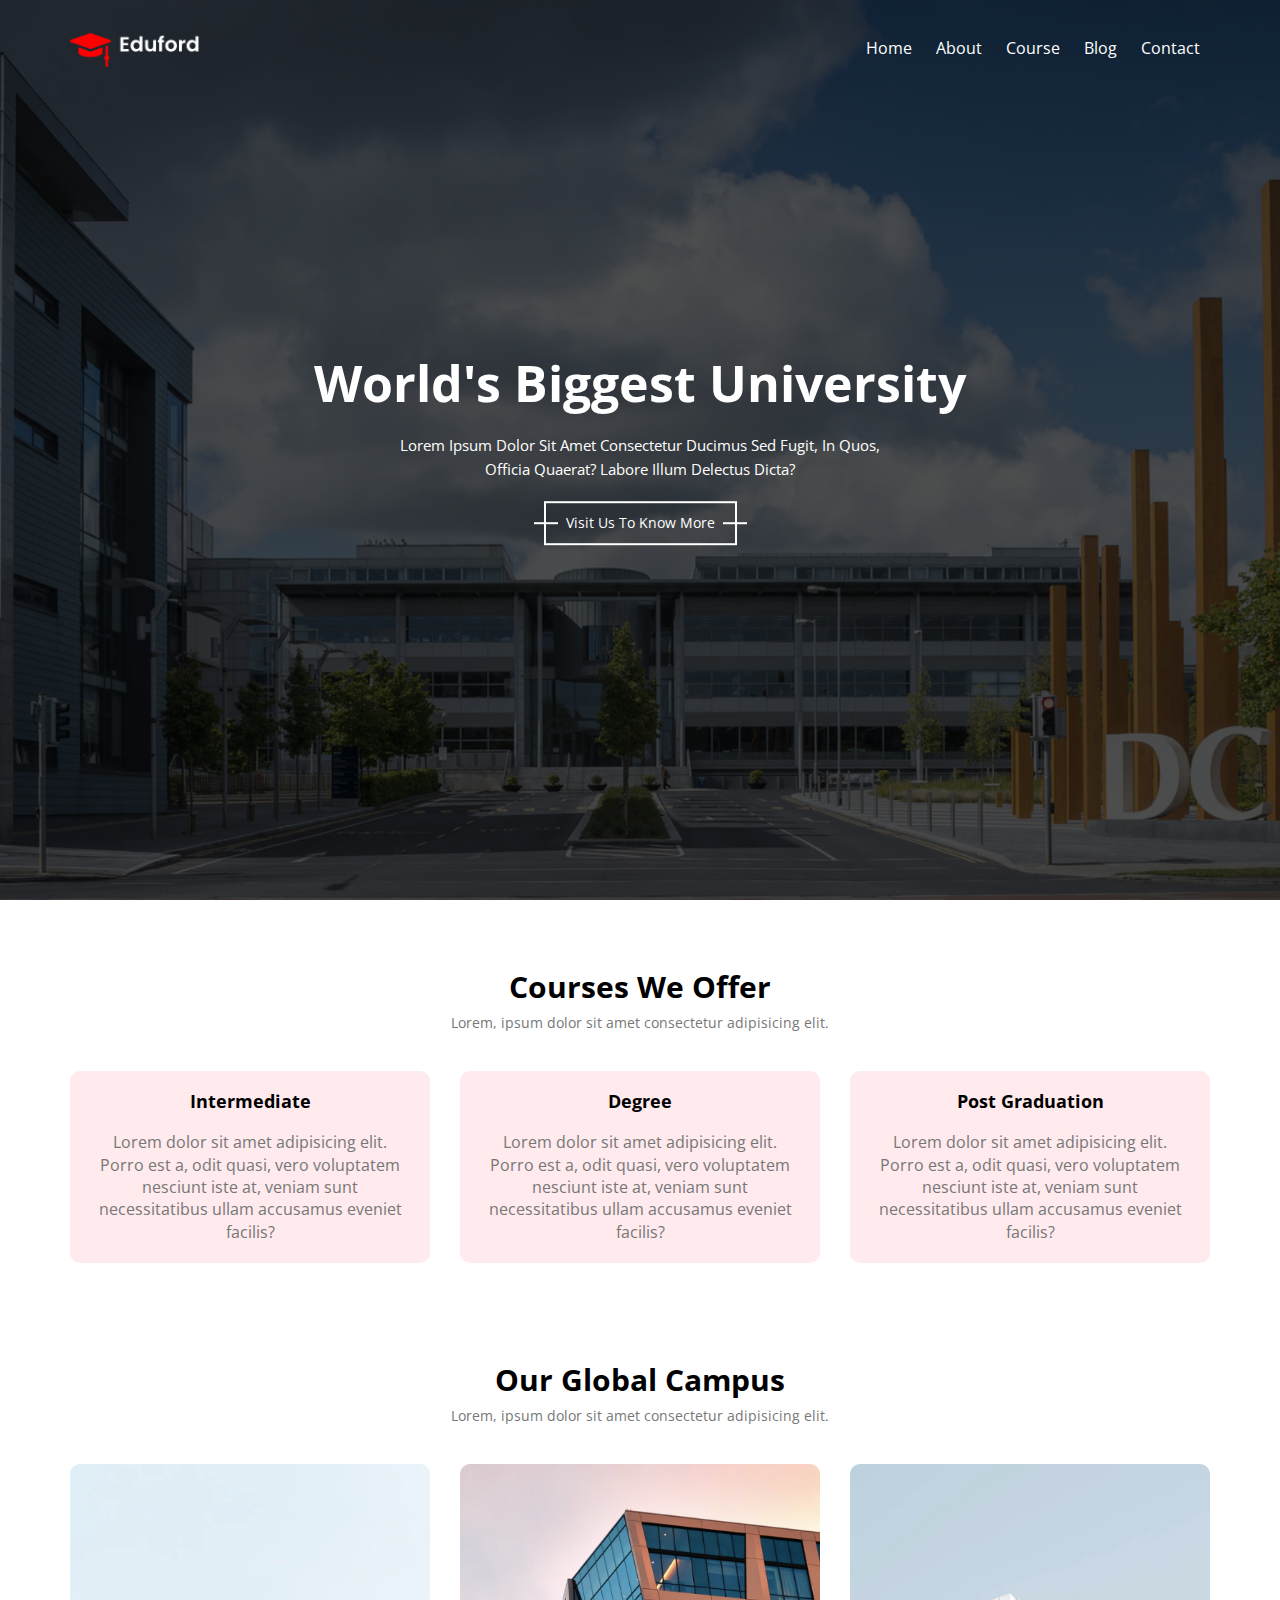
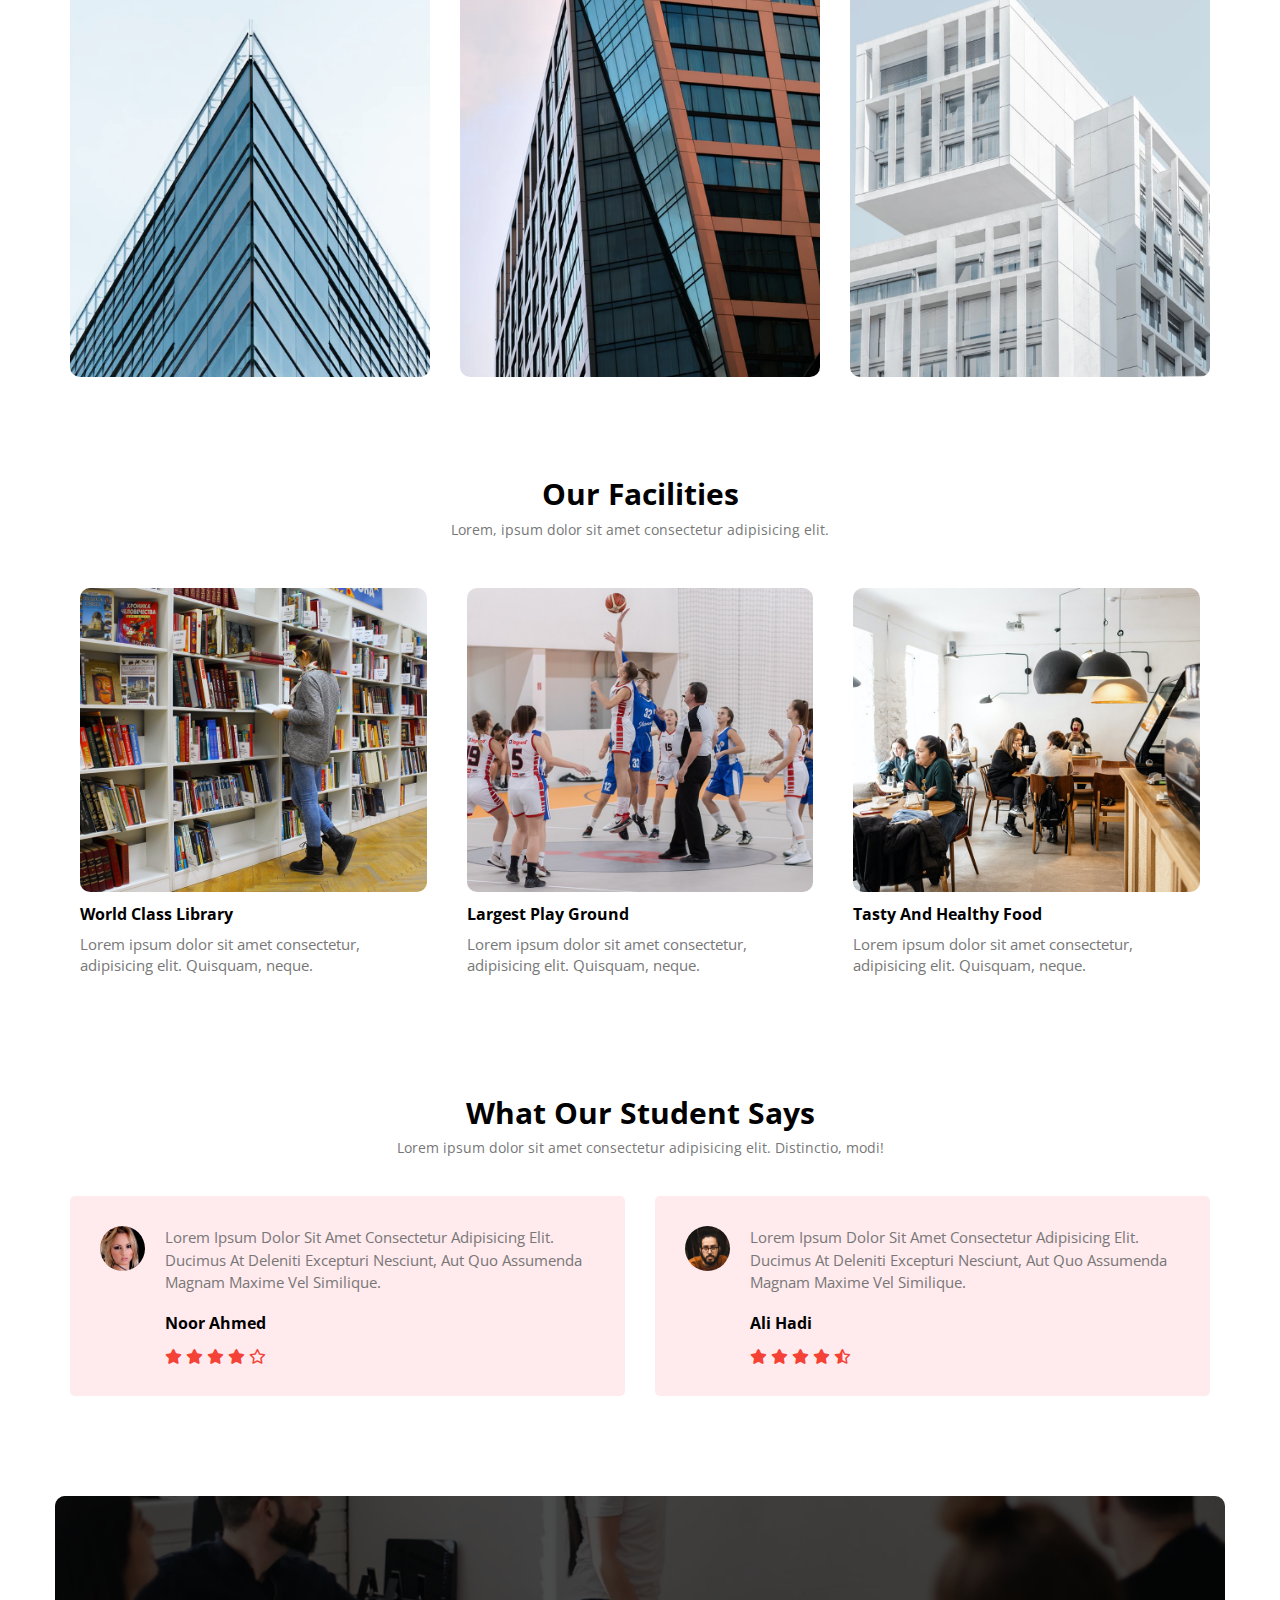
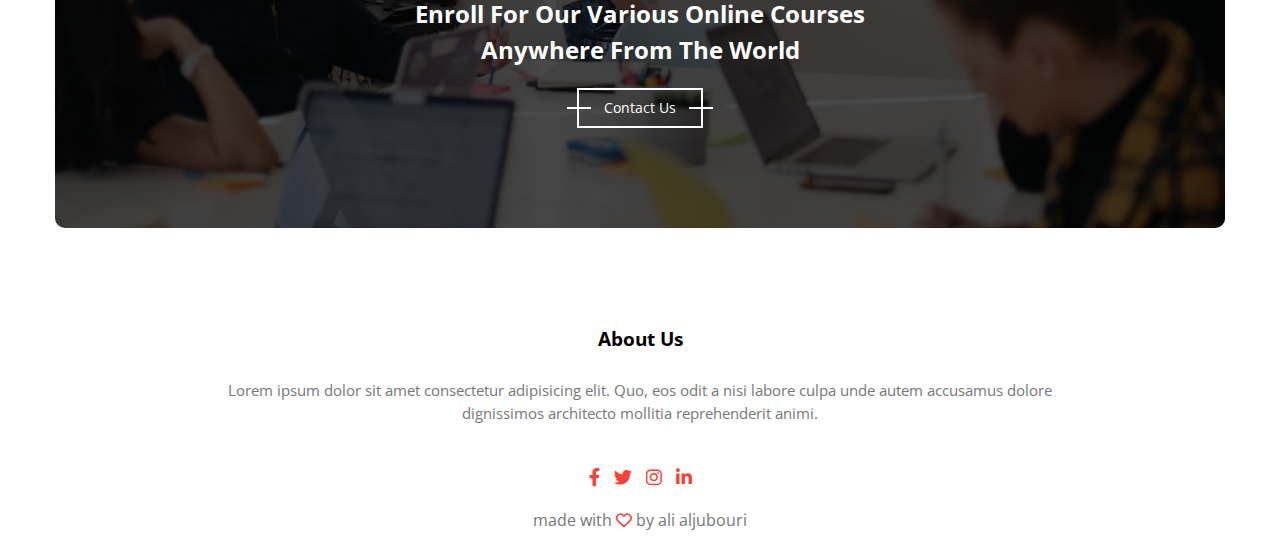
<file: index.html>
<!DOCTYPE html>
<html lang="en">
<head>
    <meta charset="UTF-8">
    <meta http-equiv="X-UA-Compatible" content="IE=edge">
    <meta name="viewport" content="width=device-width, initial-scale=1.0">
    <title>university</title>
    <!-- logo for page -->
    <link rel="icon" href="">
    <!-- all main css  -->
    <link rel="stylesheet" href="./css_file/all.min.css">
    <!-- normailze css  -->
    <link rel="stylesheet" href="./css_file/normalize.css">
    <!-- design css -->
    <link rel="stylesheet" href="./css_file/style.css">
    <!-- google font -->
    <link rel="preconnect" href="https://fonts.googleapis.com">
    <link rel="preconnect" href="https://fonts.gstatic.com" crossorigin>
    <link href="https://fonts.googleapis.com/css2?family=Cairo:wght@700&family=Open+Sans:wght@400;500;700;800&display=swap" rel="stylesheet">
</head>
<body>
    <!-- start header -->
    <header>
        <div class="contener">
            <img class="logo" src="./images/logo.png">
            <i class="menu-btn fa-solid fa-bars"></i>
            <nav>
                <a href="./index.html">home</a>
                <a href="./about.html">about</a>
                <a href="./course.html">course</a>
                <a href="./blog.html">blog</a>
                <a href="./contact.html">contact</a>
            </nav>
        </div>
    </header>
    <!-- end header -->
    <!-- start home -->
    <section class="home" id="home">
        <div class="contener">
            <div class="info">
                <h1>world's biggest university</h1>
                <p>Lorem ipsum dolor sit amet consectetur ducimus sed fugit, in quos, officia quaerat? Labore illum delectus dicta?</p>
                <a href="#">visit us to know more</a>
            </div>
        </div>
    </section>
    <!-- end home -->
    <!-- start courses -->
    <section class="courses">
        <div class="contener">
            <div class="main-heading">
                <h3>courses we offer</h3>
                <p>Lorem, ipsum dolor sit amet consectetur adipisicing elit.</p>
            </div>
            <div class="box">
                <div class="card">
                    <h4>intermediate</h4>
                    <p>Lorem dolor sit amet adipisicing elit. Porro est a, odit quasi, vero voluptatem nesciunt iste at, veniam sunt necessitatibus ullam accusamus eveniet facilis?</p>
                </div>
                <div class="card">
                    <h4>degree</h4>
                    <p>Lorem dolor sit amet adipisicing elit. Porro est a, odit quasi, vero voluptatem nesciunt iste at, veniam sunt necessitatibus ullam accusamus eveniet facilis?</p>
                </div>
                <div class="card">
                    <h4>post graduation</h4>
                    <p>Lorem dolor sit amet adipisicing elit. Porro est a, odit quasi, vero voluptatem nesciunt iste at, veniam sunt necessitatibus ullam accusamus eveniet facilis?</p>
                </div>
            </div>
        </div>
    </section>
    <!-- end courses -->
    <!-- start global -->
    <section class="global">
        <div class="contener">
            <div class="main-heading">
                <h3>our global campus</h3>
                <p>Lorem, ipsum dolor sit amet consectetur adipisicing elit.</p>
            </div>
            <div class="content">
                <div class="card">
                    <img src="./images/london.png">
                    <p>london</p>
                </div>
                <div class="card">
                    <img src="./images/newyork.png">
                    <p>newyork</p>
                </div>
                <div class="card">
                    <p>washington</p>
                    <img src="./images/washington.png">
                </div>
            </div>
        </div>
    </section>
    <!-- end global -->
    <!-- start facilities -->
        <section class="facilities">
            <div class="contener">
                <div class="main-heading">
                    <h3>our facilities</h3>
                    <p>Lorem, ipsum dolor sit amet consectetur adipisicing elit.</p>
                </div>
                <div class="content">
                    <div class="card">
                        <img src="./images/library.png">
                        <div class="text">
                            <h3>world class library</h3>
                            <p>Lorem ipsum dolor sit amet consectetur, adipisicing elit. Quisquam, neque.</p>
                        </div>
                    </div>
                    <div class="card">
                        <img src="./images/basketball.png">
                        <div class="text">
                            <h3>largest play ground</h3>
                            <p>Lorem ipsum dolor sit amet consectetur, adipisicing elit. Quisquam, neque.</p>
                        </div>
                    </div>
                    <div class="card">
                        <img src="./images/cafeteria.png">
                        <div class="text">
                            <h3>tasty and healthy food</h3>
                            <p>Lorem ipsum dolor sit amet consectetur, adipisicing elit. Quisquam, neque.</p>
                        </div>
                    </div>
                </div>
            </div>
        </section>
    <!-- end facilities -->
    <!-- start says -->
    <section class="says">
        <div class="contener">
            <div class="main-heading">
                <h3>what our student says</h3>
                <p>Lorem ipsum dolor sit amet consectetur adipisicing elit. Distinctio, modi!</p>
            </div>
            <div class="content">
                <div class="openian">
                    <img src="./images/user1.jpg">
                    <div class="info">
                        <p>Lorem ipsum dolor sit amet consectetur adipisicing elit. Ducimus at deleniti excepturi nesciunt, aut quo assumenda magnam maxime vel similique.</p>
                        <h4>noor ahmed</h4>
                        <div class="stars">
                            <i class="fa-solid fa-star"></i>
                            <i class="fa-solid fa-star"></i>
                            <i class="fa-solid fa-star"></i>
                            <i class="fa-solid fa-star"></i>
                            <i class="fa-regular fa-star"></i>
                        </div>
                    </div>
                </div>
                <div class="openian">
                    <img src="./images/user2.jpg">
                    <div class="info">
                        <p>Lorem ipsum dolor sit amet consectetur adipisicing elit. Ducimus at deleniti excepturi nesciunt, aut quo assumenda magnam maxime vel similique.</p>
                        <h4>ali hadi</h4>
                        <div class="stars">
                            <i class="fa-solid fa-star"></i>
                            <i class="fa-solid fa-star"></i>
                            <i class="fa-solid fa-star"></i>
                            <i class="fa-solid fa-star"></i>
                            <i class="fa-regular fa-star-half-stroke"></i>
                        </div>
                    </div>
                </div>
            </div>
        </div>
    </section>
    <!-- end says -->
    <!-- start calls -->
    <section class="calls">
        <div class="contener">
            <h2>enroll for our various online courses <br>anywhere from the world</h2>
            <a href="./contact.html">contact us</a>
        </div>
    </section>
    <!-- end calls -->
    <!-- start footer -->
    <footer>
        <div class="contener">
            <h3>about us</h3>
            <p>Lorem ipsum dolor sit amet consectetur adipisicing elit. Quo, eos odit a nisi labore culpa unde autem accusamus dolore dignissimos architecto mollitia reprehenderit animi.</p>
            <div class="links">
                <a href="#"><i class="fa-brands fa-facebook-f"></i></a>
                <a href="#"><i class="fa-brands fa-twitter"></i></a>
                <a href="#"><i class="fa-brands fa-instagram"></i></a>
                <a href="#"><i class="fa-brands fa-linkedin-in"></i></a>
            </div>
            <h4>made with <i class="fa-regular fa-heart"></i> by ali aljubouri</h4>
        </div>
    </footer>
    <!-- end footer -->
</body>
</html>
</file>
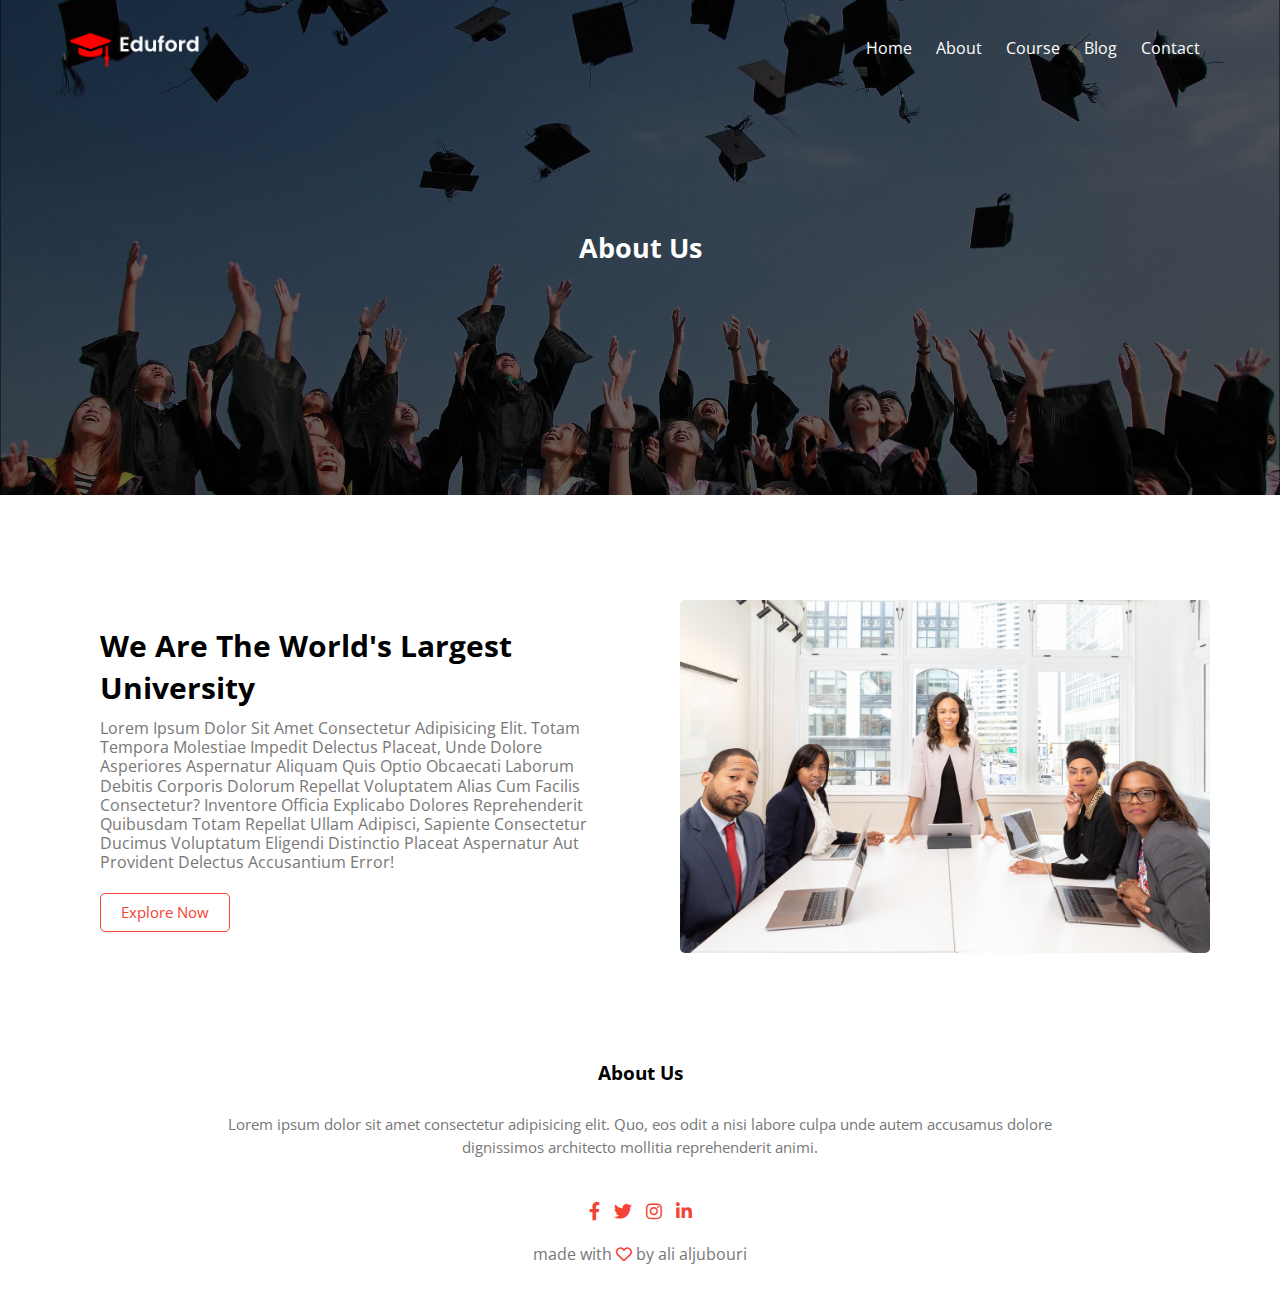
<file: about.html>
<!DOCTYPE html>
<html lang="en">
<head>
    <meta charset="UTF-8">
    <meta http-equiv="X-UA-Compatible" content="IE=edge">
    <meta name="viewport" content="width=device-width, initial-scale=1.0">
    <title>university</title>
    <!-- logo for page -->
    <link rel="icon" href="">
    <!-- all main css  -->
    <link rel="stylesheet" href="./css_file/all.min.css">
    <!-- normailze css  -->
    <link rel="stylesheet" href="./css_file/normalize.css">
    <!-- design css -->
    <link rel="stylesheet" href="./css_file/style.css">
    <!-- google font -->
    <link rel="preconnect" href="https://fonts.googleapis.com">
    <link rel="preconnect" href="https://fonts.gstatic.com" crossorigin>
    <link href="https://fonts.googleapis.com/css2?family=Cairo:wght@700&family=Open+Sans:wght@400;500;700;800&display=swap" rel="stylesheet">
</head>
<body>
    <!-- start header -->
    <header>
        <div class="contener">
            <img class="logo" src="./images/logo.png">
            <i class="menu-btn fa-solid fa-bars"></i>
            <nav>
                <a href="./index.html">home</a>
                <a href="./about.html">about</a>
                <a href="./course.html">course</a>
                <a href="./blog.html">blog</a>
                <a href="./contact.html">contact</a>
            </nav>
        </div>
    </header>
    <!-- end header -->
    <!-- start landing -->
    <section class="landing" id="landing">
        <div class="contener">
            <div class="info">
                <h3>about us</h3>
            </div>
        </div>
    </section>
    <!-- end landing -->
    <!-- start about -->
    <section class="about">
        <div class="contener">
            <div class="box-about">
                <div class="text">
                    <h2>we are the world's largest university</h2>
                    <p>Lorem ipsum dolor sit amet consectetur adipisicing elit. Totam tempora molestiae impedit delectus placeat, unde dolore asperiores aspernatur aliquam quis optio obcaecati laborum debitis corporis dolorum repellat voluptatem alias cum facilis consectetur? Inventore officia explicabo dolores reprehenderit quibusdam totam repellat ullam adipisci, sapiente consectetur ducimus voluptatum eligendi distinctio placeat aspernatur aut provident delectus accusantium error!</p>
                    <a href="#">explore now</a>
                </div>
                <div class="image">
                    <img src="./images/about.jpg">
                </div>
            </div>
        </div>
    </section>
    <!-- end about -->
    <!-- start footer -->
    <footer>
        <div class="contener">
            <h3>about us</h3>
            <p>Lorem ipsum dolor sit amet consectetur adipisicing elit. Quo, eos odit a nisi labore culpa unde autem accusamus dolore dignissimos architecto mollitia reprehenderit animi.</p>
            <div class="links">
                <a href="#"><i class="fa-brands fa-facebook-f"></i></a>
                <a href="#"><i class="fa-brands fa-twitter"></i></a>
                <a href="#"><i class="fa-brands fa-instagram"></i></a>
                <a href="#"><i class="fa-brands fa-linkedin-in"></i></a>
            </div>
            <h4>made with <i class="fa-regular fa-heart"></i> by ali aljubouri</h4>
        </div>
    </footer>
    <!-- end footer -->
</body>
</html>
</file>
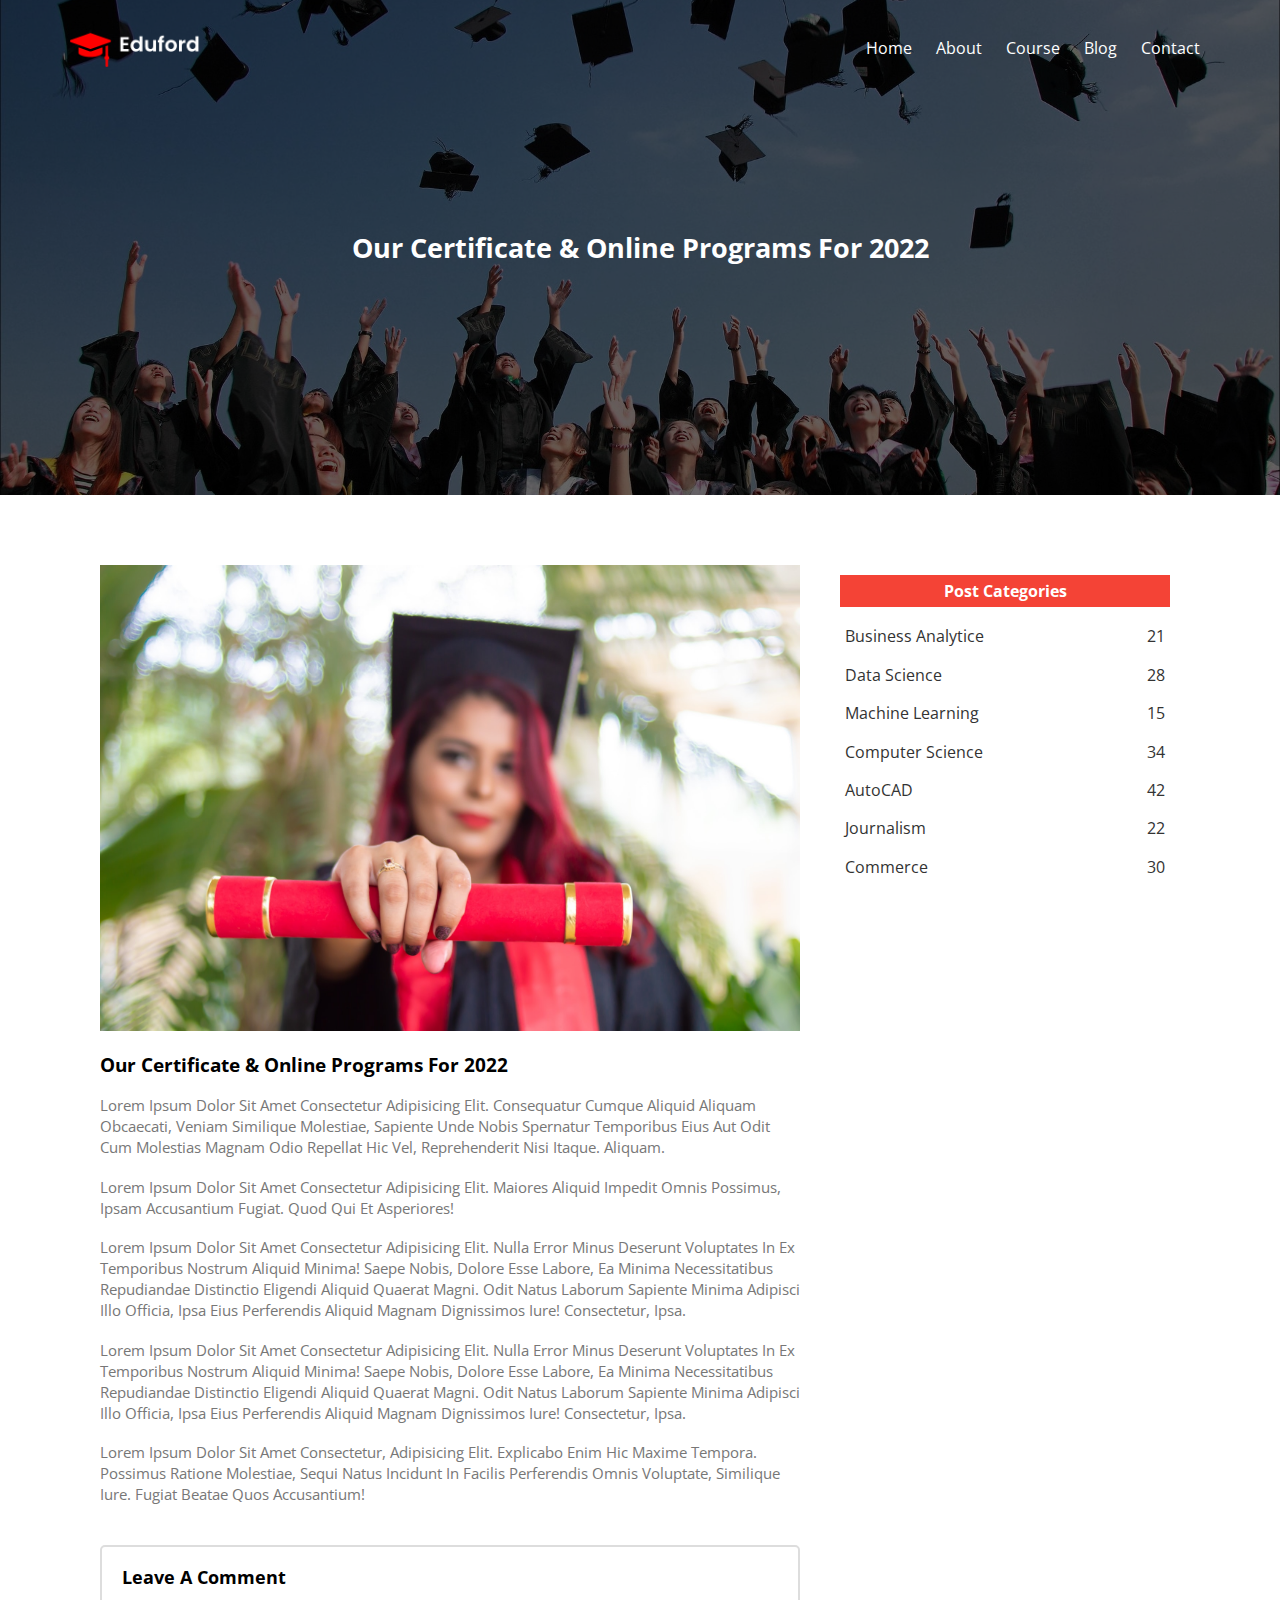
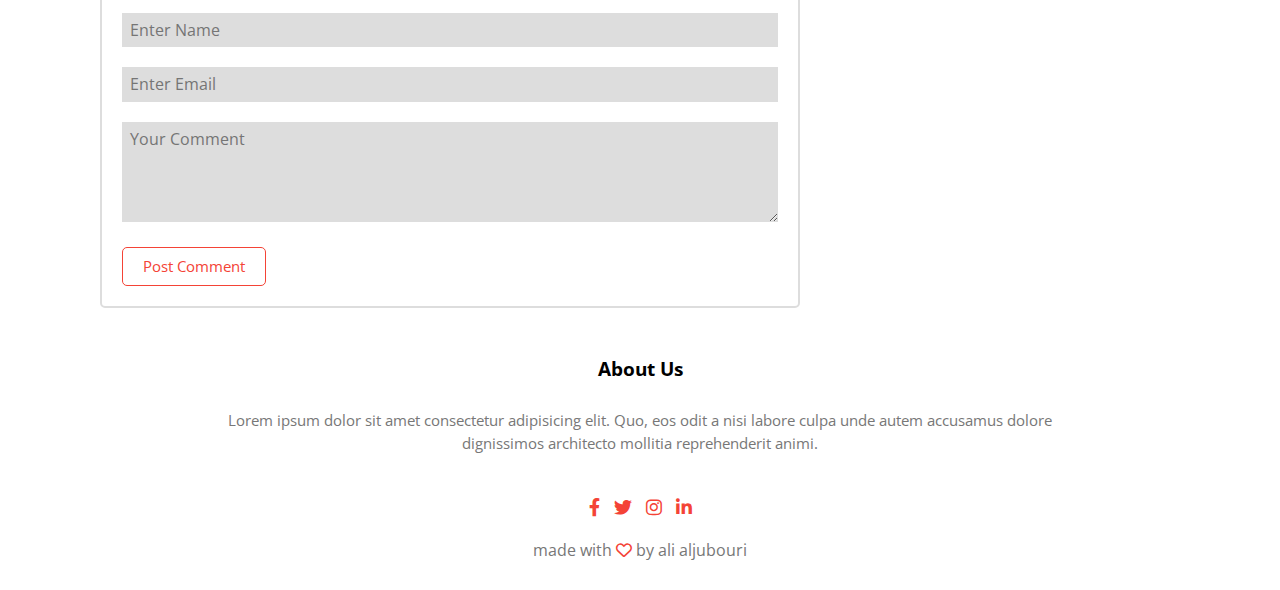
<file: blog.html>
<!DOCTYPE html>
<html lang="en">
    <head>
        <meta charset="UTF-8">
        <meta http-equiv="X-UA-Compatible" content="IE=edge">
        <meta name="viewport" content="width=device-width, initial-scale=1.0">
        <title>university</title>
        <!-- logo for page -->
        <link rel="icon" href="">
        <!-- all main css  -->
        <link rel="stylesheet" href="./css_file/all.min.css">
        <!-- normailze css  -->
        <link rel="stylesheet" href="./css_file/normalize.css">
        <!-- design css -->
        <link rel="stylesheet" href="./css_file/style.css">
        <!-- google font -->
        <link rel="preconnect" href="https://fonts.googleapis.com">
        <link rel="preconnect" href="https://fonts.gstatic.com" crossorigin>
        <link href="https://fonts.googleapis.com/css2?family=Cairo:wght@700&family=Open+Sans:wght@400;500;700;800&display=swap" rel="stylesheet">
    </head>
<body>
    <!-- start header -->
    <header>
        <div class="contener">
            <img class="logo" src="./images/logo.png">
            <i class="menu-btn fa-solid fa-bars"></i>
            <nav>
                <a href="./index.html">home</a>
                <a href="./about.html">about</a>
                <a href="./course.html">course</a>
                <a href="./blog.html">blog</a>
                <a href="./contact.html">contact</a>
            </nav>
        </div>
    </header>
    <!-- end header -->
    <!-- start landing -->
    <section class="landing" id="landing">
        <div class="contener">
            <div class="info">
                <h3>our certificate & online programs for 2022</h3>
            </div>
        </div>
    </section>
    <!-- end landing -->
    <!-- start blog -->
    <section class="blog">
        <div class="contener">
            <div class="glog-content">
                <div class="left">
                    <img src="./images/certificate.jpg">
                    <h3>our certificate & online programs for 2022</h3>
                    <p>Lorem ipsum dolor sit amet consectetur adipisicing elit.
                        Consequatur cumque aliquid aliquam obcaecati, veniam similique
                        molestiae, sapiente unde nobis spernatur temporibus eius aut 
                        odit cum molestias magnam odio repellat hic vel, reprehenderit
                        nisi itaque. Aliquam.</p>
                    <br>
                    <p>Lorem ipsum dolor sit amet consectetur adipisicing elit. Maiores 
                        aliquid impedit omnis possimus, ipsam accusantium fugiat. Quod 
                        qui et asperiores!</p>
                    <br>
                    <p>Lorem ipsum dolor sit amet consectetur adipisicing elit. Nulla 
                        error minus deserunt voluptates in ex temporibus nostrum aliquid 
                        minima! Saepe nobis, dolore esse labore, ea minima necessitatibus 
                        repudiandae distinctio eligendi aliquid quaerat magni. Odit natus 
                        laborum sapiente minima adipisci illo officia, ipsa eius perferendis 
                        aliquid magnam dignissimos iure! Consectetur, ipsa.</p>
                    <br>
                    <p>Lorem ipsum dolor sit amet consectetur adipisicing elit. Nulla 
                        error minus deserunt voluptates in ex temporibus nostrum aliquid 
                        minima! Saepe nobis, dolore esse labore, ea minima necessitatibus 
                        repudiandae distinctio eligendi aliquid quaerat magni. Odit natus 
                        laborum sapiente minima adipisci illo officia, ipsa eius perferendis 
                        aliquid magnam dignissimos iure! Consectetur, ipsa.</p>
                    <br>
                    <p>Lorem ipsum dolor sit amet consectetur, adipisicing elit. Explicabo 
                        enim hic maxime tempora. Possimus ratione molestiae, sequi natus 
                        incidunt in facilis perferendis omnis voluptate, similique iure.
                        Fugiat beatae quos accusantium!</p>

                        <form class="comment">
                            <h3>leave a comment</h3>
                            <input class="but" type="text" placeholder="Enter Name">
                            <input class="but" type="email" placeholder="Enter Email">
                            <textarea placeholder="Your Comment"></textarea>
                            <a href="#">post comment</a>
                        </form>
                </div>
                <div class="right">
                    <h3>post categories</h3>
                    <div>
                        <span>business analytice</span>
                        <span>21</span>
                    </div>
                    <div>
                        <span>data science</span>
                        <span>28</span>
                    </div>
                    <div>
                        <span>machine learning</span>
                        <span>15</span>
                    </div>
                    <div>
                        <span>computer science</span>
                        <span>34</span>
                    </div>
                    <div>
                        <span>AutoCAD</span>
                        <span>42</span>
                    </div>
                    <div>
                        <span>journalism</span>
                        <span>22</span>
                    </div>
                    <div>
                        <span>commerce</span>
                        <span>30</span>
                    </div>
                </div>
            </div>
        </div>
    </section>
    <!-- end blog -->
    <!-- start footer -->
    <footer>
        <div class="contener">
            <h3>about us</h3>
            <p>Lorem ipsum dolor sit amet consectetur adipisicing elit. Quo, eos odit a nisi labore culpa unde autem accusamus dolore dignissimos architecto mollitia reprehenderit animi.</p>
            <div class="links">
                <a href="#"><i class="fa-brands fa-facebook-f"></i></a>
                <a href="#"><i class="fa-brands fa-twitter"></i></a>
                <a href="#"><i class="fa-brands fa-instagram"></i></a>
                <a href="#"><i class="fa-brands fa-linkedin-in"></i></a>
            </div>
            <h4>made with <i class="fa-regular fa-heart"></i> by ali aljubouri</h4>
        </div>
    </footer>
    <!-- end footer -->
</body>
</html>
</file>
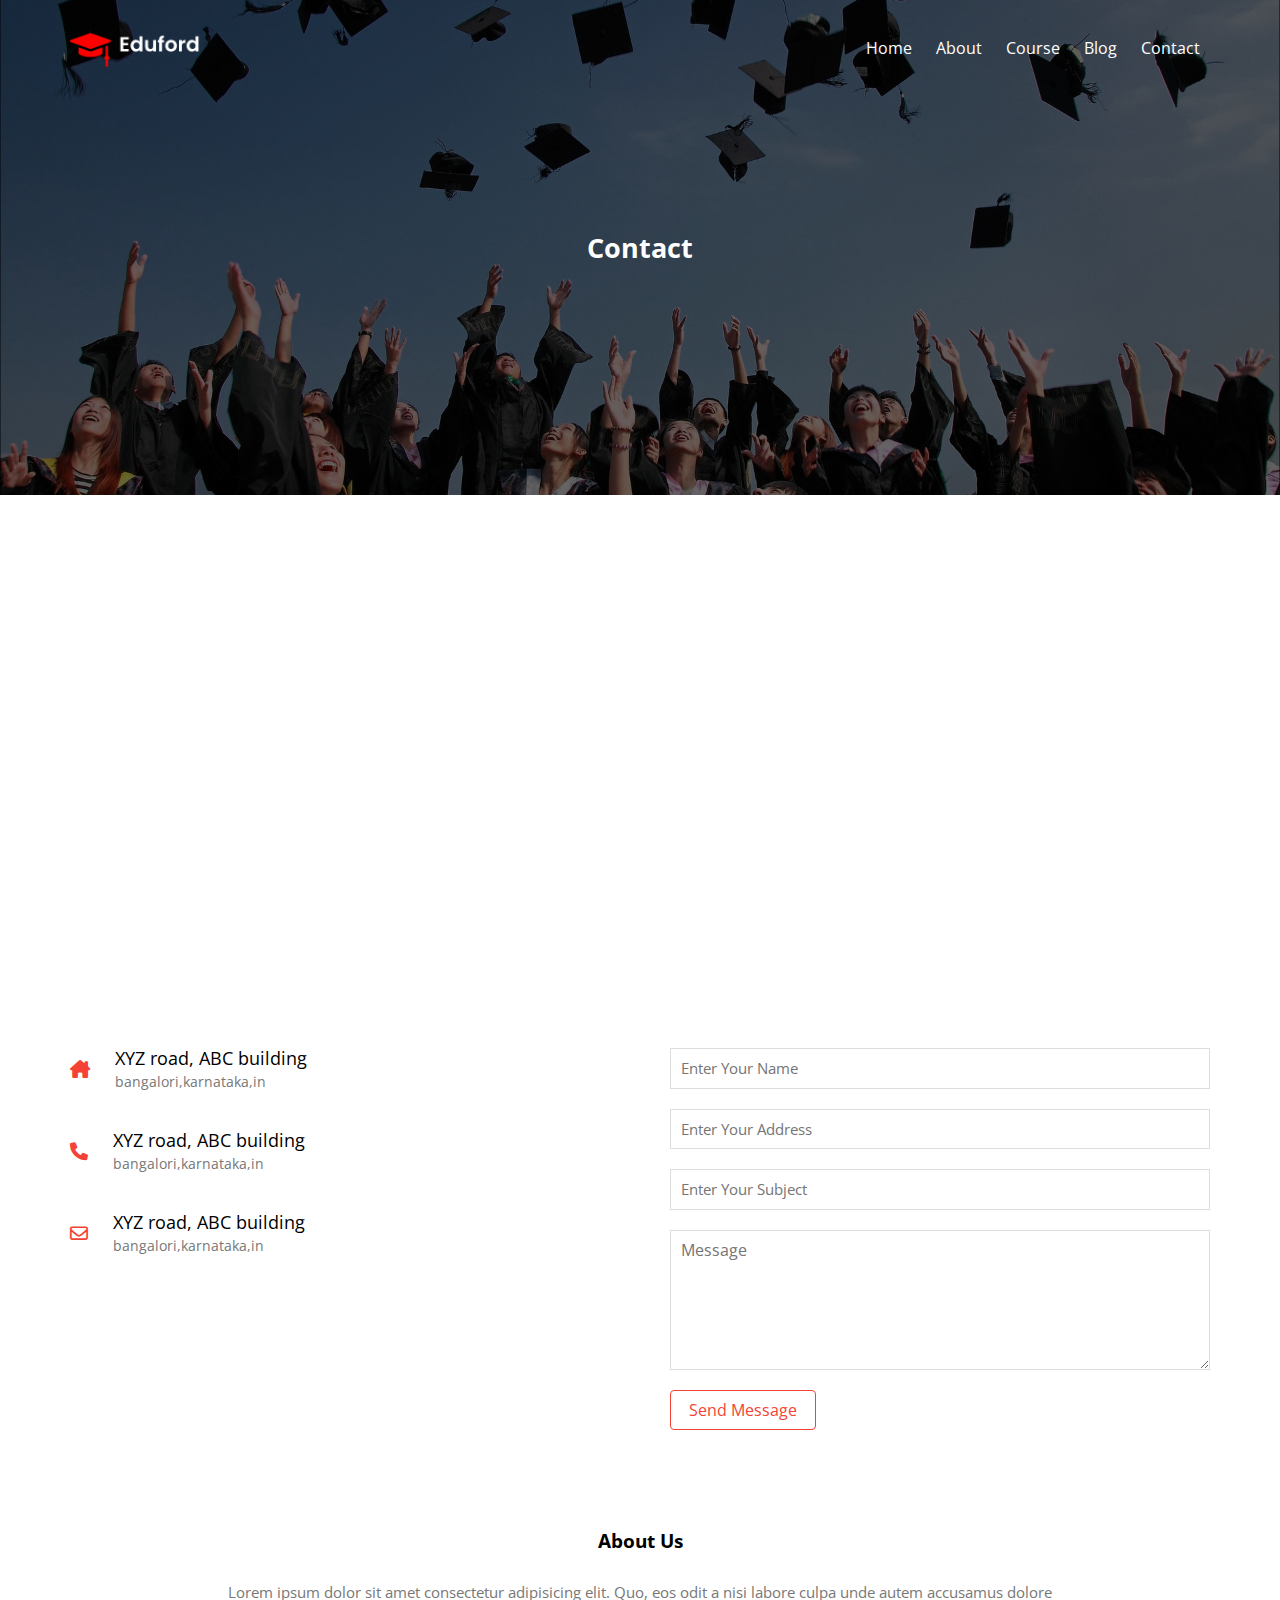
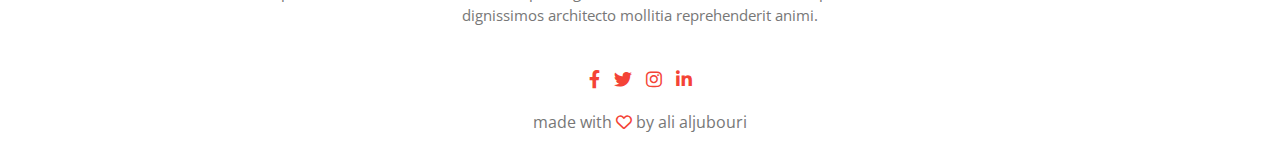
<file: contact.html>
<!DOCTYPE html>
<html lang="en">
    <head>
        <meta charset="UTF-8">
        <meta http-equiv="X-UA-Compatible" content="IE=edge">
        <meta name="viewport" content="width=device-width, initial-scale=1.0">
        <title>university</title>
        <!-- logo for page -->
        <link rel="icon" href="">
        <!-- all main css  -->
        <link rel="stylesheet" href="./css_file/all.min.css">
        <!-- normailze css  -->
        <link rel="stylesheet" href="./css_file/normalize.css">
        <!-- design css -->
        <link rel="stylesheet" href="./css_file/style.css">
        <!-- google font -->
        <link rel="preconnect" href="https://fonts.googleapis.com">
        <link rel="preconnect" href="https://fonts.gstatic.com" crossorigin>
        <link href="https://fonts.googleapis.com/css2?family=Cairo:wght@700&family=Open+Sans:wght@400;500;700;800&display=swap" rel="stylesheet">
    </head>
<body>
    <!-- start header -->
    <header>
        <div class="contener">
            <img class="logo" src="./images/logo.png">
            <i class="menu-btn fa-solid fa-bars"></i>
            <nav>
                <a href="./index.html">home</a>
                <a href="./about.html">about</a>
                <a href="./course.html">course</a>
                <a href="./blog.html">blog</a>
                <a href="./contact.html">contact</a>
            </nav>
        </div>
    </header>
    <!-- end header -->
    <!-- start landing -->
    <section class="landing" id="landing">
        <div class="contener">
            <div class="info">
                <h3>contact</h3>
            </div>
        </div>
    </section>
    <!-- end landing -->
    <!-- start location -->
    <section class="location">
        <div class="contener">
            <iframe src="https://www.google.com/maps/embed?pb=!1m18!1m12!1m3!1d8000.43072950523!2d44.334663687387305!3d33.33783909190077!2m3!1f0!2f0!3f0!3m2!1i1024!2i768!4f13.1!3m3!1m2!1s0x15577e97a12aba7f%3A0x3896c047d7d4b23c!2z2YPZhNmK2Kkg2KjYutiv2KfYryDZhNmE2LnZhNmI2YUg2KfZhNil2YLYqti12KfYr9mK2Kkg2KfZhNis2KfZhdi52Kk!5e0!3m2!1sar!2siq!4v1654938906508!5m2!1sar!2siq" referrerpolicy="no-referrer-when-downgrade"></iframe>
        </div>
    </section>
    <!-- end location -->
    <!-- start contact -->
    <section class="contact">
        <div class="contener">
            <div class="communication">
                <div class="box">
                    <i class="fa-solid fa-house-chimney"></i>
                    <div class="info">
                        <h3>XYZ road, ABC building</h3>
                        <p>bangalori,karnataka,in</p>
                    </div>
                </div>
                <div class="box">
                    <i class="fa-solid fa-phone"></i>
                    <div class="info">
                        <h3>XYZ road, ABC building</h3>
                        <p>bangalori,karnataka,in</p>
                    </div>
                </div>
                <div class="box">
                    <i class="fa-regular fa-envelope"></i>
                    <div class="info">
                        <h3>XYZ road, ABC building</h3>
                        <p>bangalori,karnataka,in</p>
                    </div>
                </div>
            </div>
            <div class="forms">
                <form>
                    <input type="text" placeholder="Enter Your Name">
                    <input type="text" placeholder="Enter Your Address">
                    <input type="text" placeholder="Enter Your Subject">
                    <textarea placeholder="Message"></textarea>
                    <a href="#">send message</a>
                </form>
            </div>
        </div>
    </section>
    <!-- end contact -->
    <!-- start footer -->
    <footer>
        <div class="contener">
            <h3>about us</h3>
            <p>Lorem ipsum dolor sit amet consectetur adipisicing elit. Quo, eos odit a nisi labore culpa unde autem accusamus dolore dignissimos architecto mollitia reprehenderit animi.</p>
            <div class="links">
                <a href="#"><i class="fa-brands fa-facebook-f"></i></a>
                <a href="#"><i class="fa-brands fa-twitter"></i></a>
                <a href="#"><i class="fa-brands fa-instagram"></i></a>
                <a href="#"><i class="fa-brands fa-linkedin-in"></i></a>
            </div>
            <h4>made with <i class="fa-regular fa-heart"></i> by ali aljubouri</h4>
        </div>
    </footer>
    <!-- end footer -->
</body>
</html>
</file>
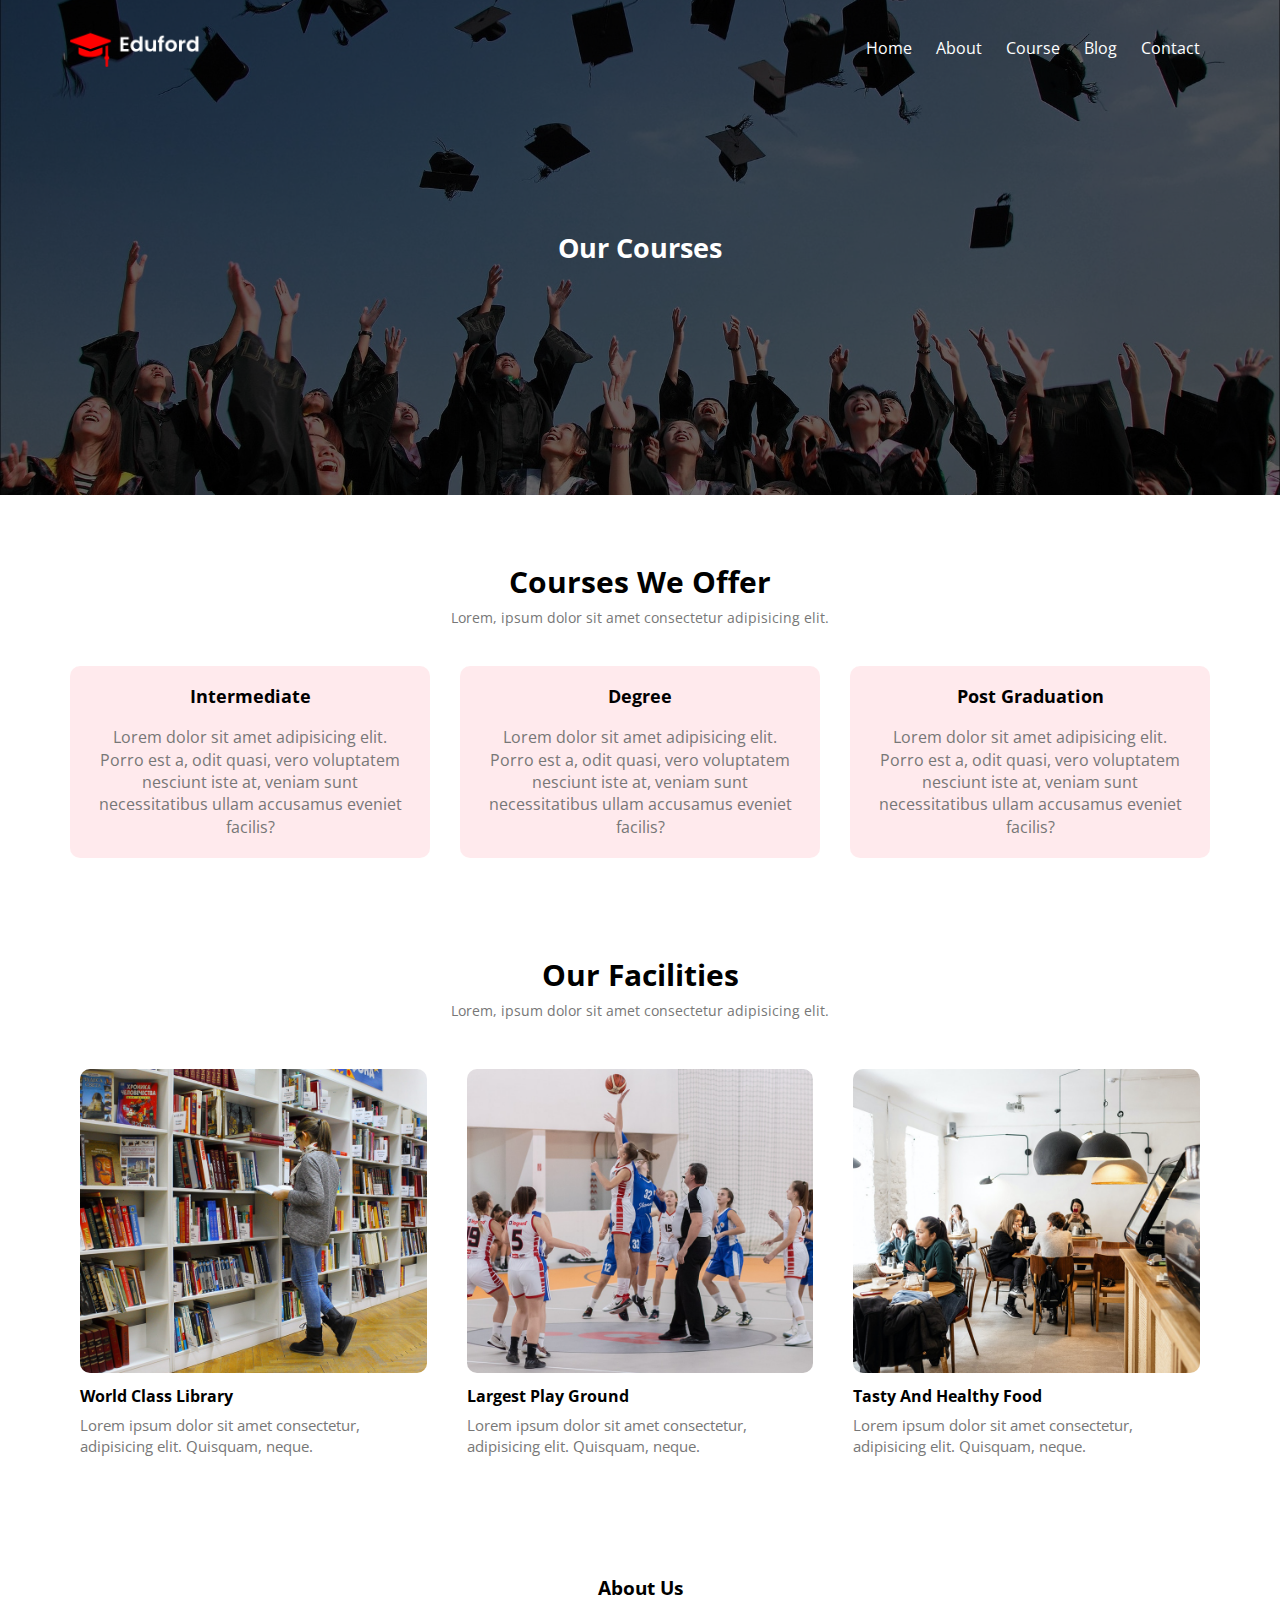
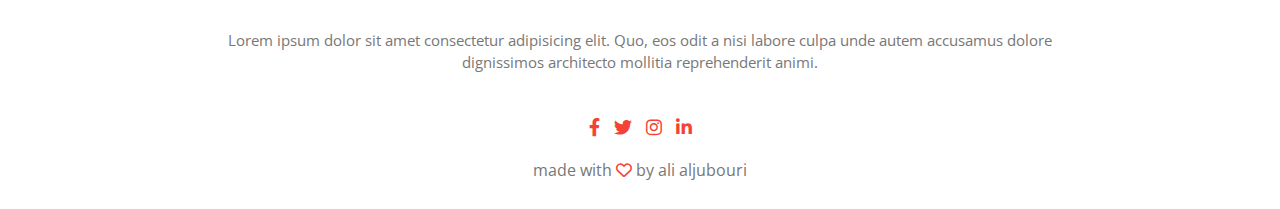
<file: course.html>
<!DOCTYPE html>
<html lang="en">
    <head>
        <meta charset="UTF-8">
        <meta http-equiv="X-UA-Compatible" content="IE=edge">
        <meta name="viewport" content="width=device-width, initial-scale=1.0">
        <title>university</title>
        <!-- logo for page -->
        <link rel="icon" href="">
        <!-- all main css  -->
        <link rel="stylesheet" href="./css_file/all.min.css">
        <!-- normailze css  -->
        <link rel="stylesheet" href="./css_file/normalize.css">
        <!-- design css -->
        <link rel="stylesheet" href="./css_file/style.css">
        <!-- google font -->
        <link rel="preconnect" href="https://fonts.googleapis.com">
        <link rel="preconnect" href="https://fonts.gstatic.com" crossorigin>
        <link href="https://fonts.googleapis.com/css2?family=Cairo:wght@700&family=Open+Sans:wght@400;500;700;800&display=swap" rel="stylesheet">
    </head>
<body>
    <!-- start header -->
    <header>
        <div class="contener">
            <img class="logo" src="./images/logo.png">
            <i class="menu-btn fa-solid fa-bars"></i>
            <nav>
                <a href="./index.html">home</a>
                <a href="./about.html">about</a>
                <a href="./course.html">course</a>
                <a href="./blog.html">blog</a>
                <a href="./contact.html">contact</a>
            </nav>
        </div>
    </header>
    <!-- end header -->
    <!-- start landing -->
    <section class="landing" id="landing">
        <div class="contener">
            <div class="info">
                <h3>our courses</h3>
            </div>
        </div>
    </section>
    <!-- end landing -->
    <!-- start courses -->
    <section class="courses">
        <div class="contener">
            <div class="main-heading">
                <h3>courses we offer</h3>
                <p>Lorem, ipsum dolor sit amet consectetur adipisicing elit.</p>
            </div>
            <div class="box">
                <div class="card">
                    <h4>intermediate</h4>
                    <p>Lorem dolor sit amet adipisicing elit. Porro est a, odit quasi, vero voluptatem nesciunt iste at, veniam sunt necessitatibus ullam accusamus eveniet facilis?</p>
                </div>
                <div class="card">
                    <h4>degree</h4>
                    <p>Lorem dolor sit amet adipisicing elit. Porro est a, odit quasi, vero voluptatem nesciunt iste at, veniam sunt necessitatibus ullam accusamus eveniet facilis?</p>
                </div>
                <div class="card">
                    <h4>post graduation</h4>
                    <p>Lorem dolor sit amet adipisicing elit. Porro est a, odit quasi, vero voluptatem nesciunt iste at, veniam sunt necessitatibus ullam accusamus eveniet facilis?</p>
                </div>
            </div>
        </div>
    </section>
    <!-- end courses -->
    <!-- start facilities -->
    <section class="facilities">
        <div class="contener">
            <div class="main-heading">
                <h3>our facilities</h3>
                <p>Lorem, ipsum dolor sit amet consectetur adipisicing elit.</p>
            </div>
            <div class="content">
                <div class="card">
                    <img src="./images/library.png">
                    <div class="text">
                        <h3>world class library</h3>
                        <p>Lorem ipsum dolor sit amet consectetur, adipisicing elit. Quisquam, neque.</p>
                    </div>
                </div>
                <div class="card">
                    <img src="./images/basketball.png">
                    <div class="text">
                        <h3>largest play ground</h3>
                        <p>Lorem ipsum dolor sit amet consectetur, adipisicing elit. Quisquam, neque.</p>
                    </div>
                </div>
                <div class="card">
                    <img src="./images/cafeteria.png">
                    <div class="text">
                        <h3>tasty and healthy food</h3>
                        <p>Lorem ipsum dolor sit amet consectetur, adipisicing elit. Quisquam, neque.</p>
                    </div>
                </div>
            </div>
        </div>
    </section>
<!-- end facilities -->
    <!-- start footer -->
    <footer>
        <div class="contener">
            <h3>about us</h3>
            <p>Lorem ipsum dolor sit amet consectetur adipisicing elit. Quo, eos odit a nisi labore culpa unde autem accusamus dolore dignissimos architecto mollitia reprehenderit animi.</p>
            <div class="links">
                <a href="#"><i class="fa-brands fa-facebook-f"></i></a>
                <a href="#"><i class="fa-brands fa-twitter"></i></a>
                <a href="#"><i class="fa-brands fa-instagram"></i></a>
                <a href="#"><i class="fa-brands fa-linkedin-in"></i></a>
            </div>
            <h4>made with <i class="fa-regular fa-heart"></i> by ali aljubouri</h4>
        </div>
    </footer>
    <!-- end footer -->
</body>
</html>
</file>
<file: css_file/style.css>
/* start variable */
:root {
    --main-color:#f44336;
}
/* end variable */
/* start global rols */
* {
    -webkit-box-sizing: border-box;
    -moz-box-sizing:border-box;
    box-sizing: border-box;
    padding:0;
    margin:0;
}
html {
    scroll-behavior: smooth;
}
body {
    font-family: 'Cairo', sans-serif;
    font-family: 'Open Sans', sans-serif;
}
.contener {
    padding-left:15px;
    padding-right:15px;
    margin-left:auto;
    margin-right:auto;
}
@media (min-width:768px) {
    .contener {
        width:750px;
    }
}
@media (min-width:992px) {
    .contener {
        width:970px;
    }
}
@media (min-width:1200px) {
    .contener {
        width:1170px;
    }
}
/* end global rols */
/* ------------------ start home -------------------------- */
/* start main-heading */
.main-heading {
    text-align: center;
    margin-bottom:40px;
}
.main-heading h3 {
    text-transform: capitalize;
    font-size: 30px;
    margin-bottom:10px;
}
.main-heading p {
    color:#777;
    font-size: 14px;
}
/* end main-heading */
/* start footer */
header {
    position:absolute;
    left:0;
    width:100%;
    z-index:1;
    padding:30px;
}
header .contener {
    display: flex;
    justify-content: space-between;
    align-items: center;
}
header .logo {
    width:130px;
    cursor: pointer;
}
.menu-btn {
    font-size: 22px;
    color:#fff;
}
@media (min-width:768px) {
    .menu-btn {
        display: none;
    }
}
@media (max-width:767px) {
    header nav {
        display: none ;
    }
}
@media (max-width:767px) {
    header nav {
        position:absolute;
        top:100%;
        right:0%;
        background-color: rgba(255, 0, 0, 0.8);
        width:50%;
        height:88vh;
        border-bottom-left-radius: 100px;
    }
    header .menu-btn:hover + nav {
        display: block;
    }
}
header nav a {
    display: inline-block;
    text-transform: capitalize;
    text-decoration: none;
    color:#fff;
    transition: 0.3s;
    margin:0px 10px;
    position:relative;
}
@media (max-width:767px) {
    header nav a {
        display: block;
        margin:50px 30px;
        font-size: 20px;
    }
}
/* header nav a::after {
    content:"";
    display: block;
    margin:auto;
    width:0%;
    height:2px;
    transition: 0.5s;
    background-color: var(--main-color);
}
header nav a:hover::after {
    width:100%;
} */
header nav a::after {
    content:"";
    position:absolute;
    width:0%;
    height:2px;
    bottom:-5px;
    right:50%;
    background-color: var(--main-color);
    transition: 0.3s;
}
header nav a::before {
    content:"";
    position:absolute;
    width:0%;
    height:2px;
    bottom:-5px;
    left:50%;
    background-color: var(--main-color);
    transition: 0.3s;
}
header nav a:hover::after,
header nav a:hover::before {
    width:50%;
}
/* end footer */
/* start home */
/* .home {
    min-height: 100vh;
    width:100%;
    background-image: linear-gradient(rgba(4,9,30,0.7),rgba(4,9,30,0.7)),url("../images/banner.png");
    background-position: center;
    background-size: cover;
    position:relative;
} */
.home {
    background-image: url("../images/banner.png");
    background-size:cover;
    background-position: center;
    width: 100%;
    height:100vh;
    position:relative;
}
.home::before {
    content:"";
    position:absolute;
    top:0;
    left:0;
    width:100%;
    height:100%;
    background-color: rgba(1, 1, 1, 0.7);
}
.home .contener .info {
    position:absolute;
    top:50%;
    left:50%;
    transform: translate(-50%, -50%);
    text-transform: capitalize;
    text-align: center;
    width:700px;
    max-width:100%;
    padding:10px;
    color:#fff;
}
.home .contener .info h1 {
    font-size: 50px;
    margin:0;
}
@media (max-width:767px) {
    .home .contener .info h1  {
        font-size: 20px;
    }
}
.home .contener .info p {
    font-size: 15px;
    line-height: 1.6;
    width:500px;
    max-width:100%;
    margin:20px auto;
}
.home .contener .info a {
    display: inline-block;
    text-transform: capitalize;
    text-decoration: none;
    color:#fff;
    border:solid 2px #fff;
    padding:12px 20px;
    font-size: 14px;
    background-color: transparent;
    position:relative;
    transition: 0.5s;
}
.home .contener .info a::after {
    content: "";
    position: absolute;
    top: 50%;
    transform: translateY(-50%);
    right: -12px;
    width: 24px;
    height: 2px;
    background: #fff;
    transition: 0.3s;
}
.home .contener .info a::before {
    content: "";
    position: absolute;
    top: 50%;
    transform: translateY(-50%);
    left: -12px;
    width: 24px;
    height: 2px;
    background: #fff;
    transition: 0.3s;
}
.home .contener .info a:hover {
    background-color: var(--main-color);
    border-color:var(--main-color);
}
.home .contener .info a:hover::before,
.home .contener .info a:hover::after {
    background-color: var(--main-color);
}
/* end home */
/* start courses */
.courses {
    padding-top:70px;
    padding-bottom:50px;
}
.courses .box {
    display: grid;
    grid-template-columns: repeat(auto-fill,minmax(300px,1fr));
    grid-gap:30px;
}
@media (max-width:767px) {
    .courses .box {
        display: grid;
        grid-template-columns: repeat(1,1fr);
    }
}
.courses .box .card {
    text-align: center;
    padding:20px;
    border-radius: 10px;
    cursor: pointer;
    transition: 0.3s;
    background-color: rgba(255, 192, 203, 0.342);
}
.courses .box .card:hover {
    box-shadow: 1px 1px 20px rgba(0,0,0,0.2);
}
.courses .box .card h4 {
    margin-bottom:20px;
    text-transform: capitalize;
    font-size: 18px;
}
.courses .box .card p {
    color:#777;
    line-height: 1.4;
}
/* end courses */
/* start global */
.global {
    padding:50px;
}
.global .content {
    display: grid;
    grid-template-columns:repeat(auto-fill,minmax(300px,1fr));
    grid-gap:30px;
}
@media (max-width:767px) {
    .global .content {
        display: grid;
        grid-template-columns: repeat(1,1fr);
    }
}
.global .content .card {
    position:relative;
    border-radius:10px;
    overflow: hidden;
    cursor: pointer;
}
.global .content .card img {
    width:100%;
    height:100%;
    max-width:100%;
}
.global .content .card p {
    font-size: 22px;
    text-transform: capitalize;
    color:#fff;
    position:absolute;
    transition: 0.5s;
    bottom:-50%;
    left:50%;
    transform: translate(-50%,-50%);

}
.global .content .card:hover p {
    bottom:50%;
    transform:translate(-50%, -50%);
}
.global .content .card::before {
    content:"";
    position:absolute;
    bottom:0%;
    left:0;
    opacity: 0;
    width: 100%;
    height: 100%;
    transition: 0.5s;
    background-color: rgba(255,0,0,0.5);
}
.global .content .card:hover::before {
    opacity: 1;
}
/* end global */
/* start facilities */
.facilities {
    padding:50px 0px;
}
.facilities .content {
    display: grid;
    grid-template-columns: repeat(auto-fill,minmax(300px,1fr));
    grid-gap:20px;
}
.facilities .content .card {
    padding:10px;
}
.facilities .content .card img {
    width:100%;
    max-width: 100%;
    border-radius: 10px;
}
.facilities .content .card .text {
    margin:10px 0px;
}
.facilities .content .card .text h3 {
    margin-bottom:10px;
    text-transform: capitalize;
    font-size: 16px;
}
.facilities .content .card .text p {
    font-size: 15px;
    color:#777;
    line-height: 1.4;
}
/* end facilities */
/* start says */
.says {
    padding:50px 0px;
}
.says .content {
    display: grid;
    grid-template-columns: repeat(auto-fill,minmax(400px,1fr));
    grid-gap:30px;
}
@media (max-width:767px) {
    .says .content {
        display: grid;
        grid-template-columns: repeat(1,1fr);
    }
}
.says .content .openian {
    padding:30px;
    cursor: pointer;
    display: flex;
    border-radius: 5px;
    background-color: rgba(255, 192, 203, 0.342);
}
.says .content .openian img {
    width:45px;
    height:45px;
    border-radius: 50%;
    margin-right:20px;
}
.says .content .openian .info p  {
    margin-bottom:20px;
    text-transform: capitalize;
    font-size: 15px;
    color:#777;
    line-height: 1.5;
}
.says .content .openian .info h4 {
    text-transform: capitalize;
    margin-bottom:15px;
}
.says .content .openian .info .stars i {
    font-size: 15px;
    color:var(--main-color);
}
/* end says */
/* start calls */
.calls {
    padding:50px;
} 
/* .calls .contener {
    margin:100px auto;
    width:80%;
    background-image:linear-gradient(rgba(0,0,0,0.7),rgba(0,0,0,0.7)), url("../images/banner2.jpg");
    background-position: center;
    background-size: cover;
    border-radius: 10px;
    text-align: center;
    padding:100px 0px;
    color:#fff;
} */
.calls .contener {
    background-image: url("../images/banner2.jpg");
    background-position: center;
    background-size: cover;
    position:relative;
    padding:100px 20px;
    display: flex;
    justify-content: center;
    align-items: center;
    flex-direction: column;
    text-align: center;
    color:#fff;
    border-radius: 10px;
}
.calls .contener::before {
    content:"";
    position:absolute;
    top:0;
    left:0;
    width: 100%;
    height:100%;
    background-color: rgba(0,0,0,0.7);
    border-radius: 10px;
}
.calls .contener h2 {
    text-transform: capitalize;
    line-height: 1.5;
    margin-bottom:20px;
    z-index: 1;
}
.calls .contener a {
    display: inline-block;
    text-transform: capitalize;
    text-decoration: none;
    color:#fff;
    border:solid 2px #fff;
    padding:10px 25px;
    font-size: 14px;
    position:relative;
    transition: 0.5s;
}
.calls .contener a::after {
    content: "";
    position: absolute;
    top: 50%;
    transform: translateY(-50%);
    right: -12px;
    width: 24px;
    height: 2px;
    background: #fff;
    transition: 0.3s;
}
.calls .contener a::before {
    content: "";
    position: absolute;
    top: 50%;
    transform: translateY(-50%);
    left: -12px;
    width: 24px;
    height: 2px;
    background: #fff;
    transition: 0.3s;
}
.calls .contener a:hover {
    background-color: var(--main-color);
    border-color:var(--main-color);
}
.calls .contener a:hover::before,
.calls .contener a:hover::after {
    background-color: var(--main-color);
}
/* end calls */
/* start footer */
footer {
    padding-top:50px;
    text-align: center;
}
footer .contener {
    width:900px;
    max-width:100%;
}
footer .contener h3 {
    margin-bottom:30px;
    text-transform: capitalize;
}
footer .contener :nth-child(2) {
    color:#777;
    line-height:1.5;
    font-size: 15px;
    margin-bottom:40px;
}
footer .contener .links a {
    color:var(--main-color);
    text-decoration: none;
    margin:0px 5px;
    font-size: 18px;
}
footer .contener h4 {
    margin-top:20px;
    margin-bottom:30px;
    color:#777;
    font-weight: normal;
} 
footer .contener h4 i {
    color:var(--main-color);
}
/* end footer */
/* ------------------ end home -------------------------- */
/* start landing */
.landing {
    background-image: url("../images/background.jpg");
    background-size: cover;
    background-position: center;
    width: 100%;
    height:55vh;
    position:relative;
}
.landing::before {
    content:"";
    position:absolute;
    width:100%;
    height:100%;
    top:0;
    left:0;
    background-color: rgba(0,0,0,0.6);
}
.landing .contener .info {
    position: absolute;
    top:50%;
    left:50%;
    transform: translate(-50% , -50%);
    color:#fff;
    padding:10px;
    width:650px;
    max-width: 100%;
}
.landing .contener h3 {
    text-transform: capitalize;
    font-size: 27px;
    display: flex;
    justify-content: center;
    align-items: center;
}
@media (max-width:767px) {
    .landing .contener h3 {
        text-align: center;
        font-size: 22px;
        line-height: 1.4;
    }
}
/* end-landing */
/* ------------------ start about section-------------------------- */
/* start about */
.about {
    padding-top:100px;
    padding-bottom:50px;
}
@media (max-width:991px) {
    .about {
        padding-top:40px;
        padding-bottom:20px;
    }
}
.about .box-about {
    display: flex;
    flex-wrap: wrap;
    align-items: center;
    gap:30px;
}
@media (max-width:991px) {
    .about .box-about {
        display: flex;
        flex-direction: column;
    }
}
.about .box-about .text {
    flex:1 1 300px;
    padding:30px;
}
.about .box-about .text h2 {
    text-transform: capitalize;
    font-size: 30px;
    margin-bottom:10px;
    line-height:1.4;
}
.about .box-about .text p {
    color:#777;
    line-height:1.2;
    margin-bottom:20px;
    text-transform: capitalize;
}
.about .box-about .text a {
    display: inline-block;
    text-transform: capitalize;
    text-decoration: none;
    color:var(--main-color);
    border:solid 1px var(--main-color);
    padding:10px 20px;
    border-radius: 5px;
    font-size: 15px;
    transition: 0.3s;
}
.about .box-about .text a:hover {
    color:#fff;
    background-color: var(--main-color);
}
.about .box-about .image {
    flex:1 1 250px;
}
.about .box-about .image img {
    width:100%;
    height:100%;
    max-width:100%;
    border-radius: 5px;
}
/* end about */
/* ------------------ end about section-------------------------- */

/* ------------------ start blog section-------------------------- */
.blog {
    padding-top:70px;
}
.blog .glog-content {
    display: flex;
    justify-content: space-evenly;
    flex-wrap: wrap;
}
.blog .glog-content .left {
    width:700px;
    max-width:100%;
}
.blog .glog-content .left img {
    width:100%;
    max-width:100%;
}
.blog .glog-content .left h3 {
    margin:20px 0px;
    text-transform: capitalize;
}
.blog .glog-content .left p {
    color:#777;
    text-transform: capitalize;
    line-height: 1.4;
    font-size: 15px;
}
.blog .glog-content .left .comment {
    border:solid 2px #ddd;
    border-radius: 5px;
    background-color: #fff;
    margin-top:40px;
    display: flex;
    flex-wrap: wrap;
    flex-direction: column;
    padding:20px;
}
.blog .glog-content .left .comment h3 {
    margin:0px 0px 15px;
    text-transform: capitalize;
    font-size: 18px;
}
.blog .glog-content .left .comment .but {
    background-color: #ddd;
    border:none;
    outline: none;
    margin:10px 0px;
    padding:8px;
    width:100%;
    max-width:100%;
}
.blog .glog-content .left .comment textarea {
    background-color: #ddd;
    border:none;
    outline: none;
    margin:10px 0px;
    padding:8px;
    width:100%;
    max-width:100;
    height:100px;
}
.blog .glog-content .left .comment a {
    display: inline-block;
    width:fit-content;
    text-transform: capitalize;
    text-decoration: none;
    color:var(--main-color);
    border:solid 1px var(--main-color);
    padding:10px 20px;
    margin-top:15px;
    border-radius: 5px;
    font-size: 15px;
    transition: 0.3s;
}
.blog .glog-content .left .comment a:hover {
    background-color: var(--main-color);
    color:#fff;
}
.blog .glog-content .right {
    width:350px;
    max-width: 100%;
    background-color: #fff;
    height:fit-content;
    padding:10px;
}
@media (max-width:1199px) {
    .blog .glog-content .right {
        margin-top:30px;
    }
}
.blog .glog-content .right h3 {
    color:#fff;
    background-color: var(--main-color);
    text-align: center;
    padding:7px 10px;
    text-transform: capitalize;
    font-size: 16px;
}
.blog .glog-content .right div {
    display: flex;
    justify-content: space-between;
    margin:20px 5px;
}
.blog .glog-content .right div span {
    text-transform: capitalize;
    color:#333;
}
/* ------------------ end blog section-------------------------- */

/* ------------------ start contact section-------------------------- */
.location {
    padding-top:50px;
    padding-bottom:50px;
}
.location .contener iframe {
    width:100%;
    height:400px;
    border:none;
    outline: none;
}
.contact {
    padding-top:50px;
    padding-bottom:50px;
}
.contact .contener {
    display: flex;
    flex-wrap: wrap;
    justify-content: space-between;
}
@media (max-width:767px) {
    .contact .contener {
        flex-direction: column;
    }
}
.contact .contener .communication {
    flex:1 1 100px
}
.contact .contener .communication .box {
    display: flex;
    align-items: center;
    margin-bottom:40px;
}
.contact .contener .communication .box i {
    color:var(--main-color);
    margin-right:25px;
    font-size: 18px;
}
.contact .communication .box .info h3 {
    font-weight: normal;
    font-size: 18px;
    margin-bottom:5px;
}
.contact .communication .box .info p {
    font-size: 14px;
    color:#777;
}
.forms {
    flex:1 1 40px
}
.forms form input {
    display: block;
    padding:10px;
    margin-bottom:20px;
    width:100%;
    max-width: 100%;
    outline: none;
    border:solid 1px #ddd;
}
.forms form input::placeholder {
    font-size: 15px;
}
.forms form textarea {
    display: block;
    padding:10px;
    margin-bottom:20px;
    width:100%;
    max-width: 100%;
    height:140px;
    outline: none;
    border:solid 1px #ddd;
}
.forms form a {
    display: block;
    text-transform: capitalize;
    text-decoration: none;
    color:var(--main-color);
    border:solid 1px var(--main-color);
    width:fit-content;
    padding:10px 18px;
    border-radius: 4px;
    transition: 0.3s;
}
.forms form a:hover {
    color:#fff;
    background-color: var(--main-color);
}
/* ------------------ end contact section-------------------------- */

/* ------------------------ The End ------------------------------- */
</file>
